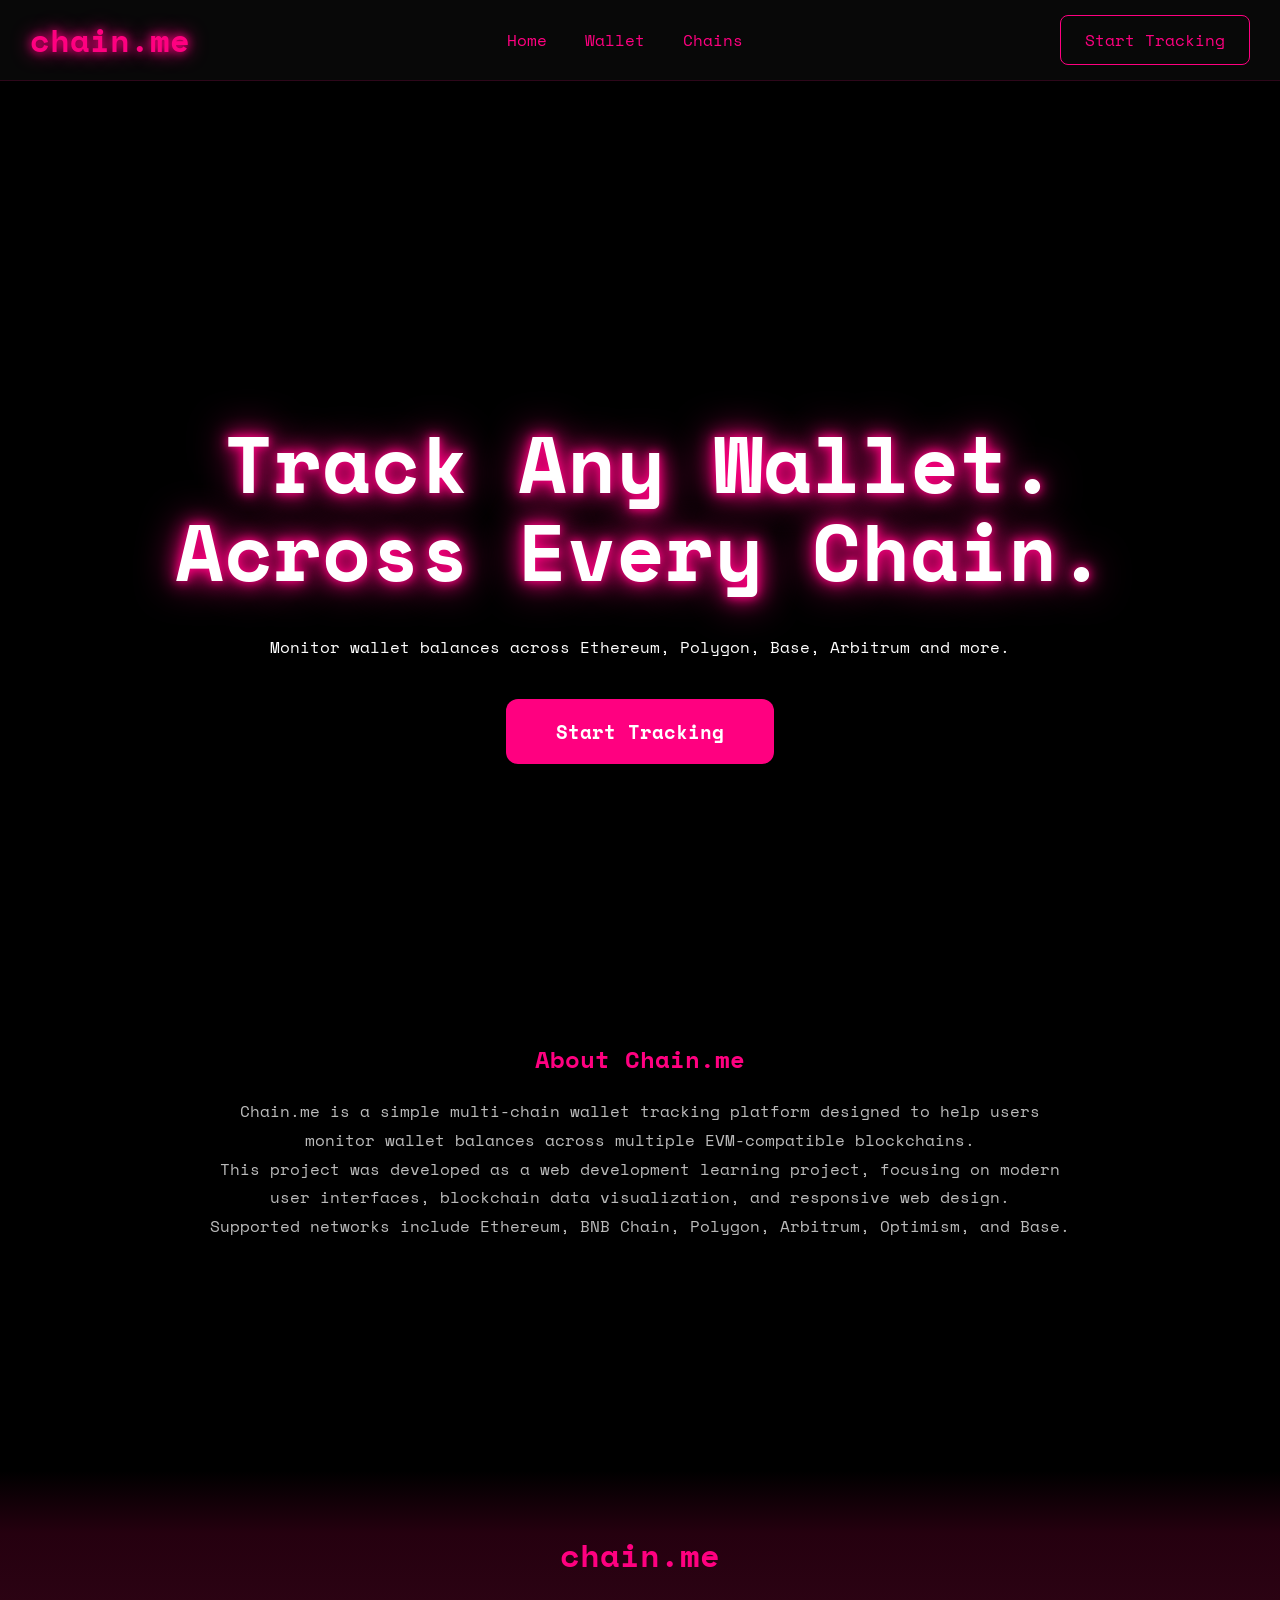
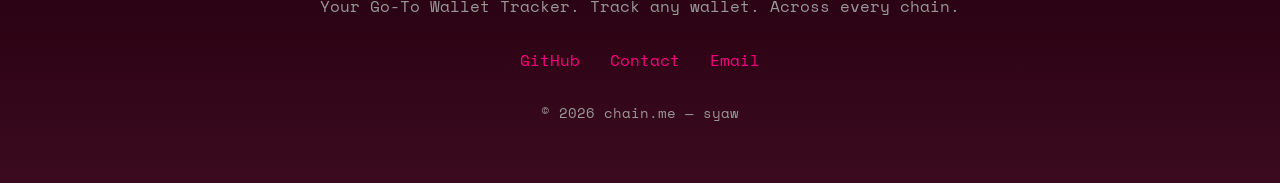
<file: index.html>
<!DOCTYPE html>
<html lang="en">
<head>
    <meta charset="UTF-8">
    <meta name="viewport" content="width=device-width, initial-scale=1.0">
    <meta name="description" content="chain.me - Your Go-To Crypto Wallet Tracker. Track any wallet. Across every chain.">
    <title>chain.me - Your Go-To Wallet Tracker</title>
    <link rel="stylesheet" href="style.css">
</head>
<body>

<nav class="navbar">
    <a href="index.html" class="logo">
        chain.me
    </a>

    <ul class="nav-links">
        <li><a href="index.html">Home</a></li>
        <li><a href="wallet.html">Wallet</a></li>
        <li><a href="chains.html">Chains</a></li>
    </ul>

    <a href="track.html" class="connect-btn">
        Start Tracking
    </a>
</nav>

<section class="container">
    <h1>
        Track Any Wallet.<br>
        Across Every Chain.
    </h1>

    <p>
        Monitor wallet balances across Ethereum,
        Polygon, Base, Arbitrum and more.
    </p>

    <a href="track.html" class="cta-btn">
        Start Tracking
    </a>
</section>

<section class="about" id="about">
    <h2>About Chain.me</h2>

    <p>
        Chain.me is a simple multi-chain wallet tracking platform
        designed to help users monitor wallet balances across
        multiple EVM-compatible blockchains.
    </p>

    <p>
        This project was developed as a web development learning
        project, focusing on modern user interfaces, blockchain
        data visualization, and responsive web design.
    </p>

    <p>
        Supported networks include Ethereum, BNB Chain, Polygon,
        Arbitrum, Optimism, and Base.
    </p>
</section>

<div class="video-container">
    <video autoplay muted loop playsinline id="bg-video">
        <source src="Assets\landingpage.mp4" type="video/mp4">
    </video>
</div>

<footer>
    <div class="footer-content">

        <h3>chain.me</h3>

        <p>
            Your Go-To Wallet Tracker.
            Track any wallet. Across every chain.
        </p>

        <div class="footer-links">
            <a href="https://github.com/syawb">GitHub</a>
            <a href="https://wa.me/6285283085003">Contact</a>
            <a href="mailto:syawb2@gmail.com">Email</a>
        </div>

        <p class="copyright">
            © 2026 chain.me — syaw
        </p>

    </div>
</footer>

    <script src="script.js"></script>
</body>
</html>
</file>
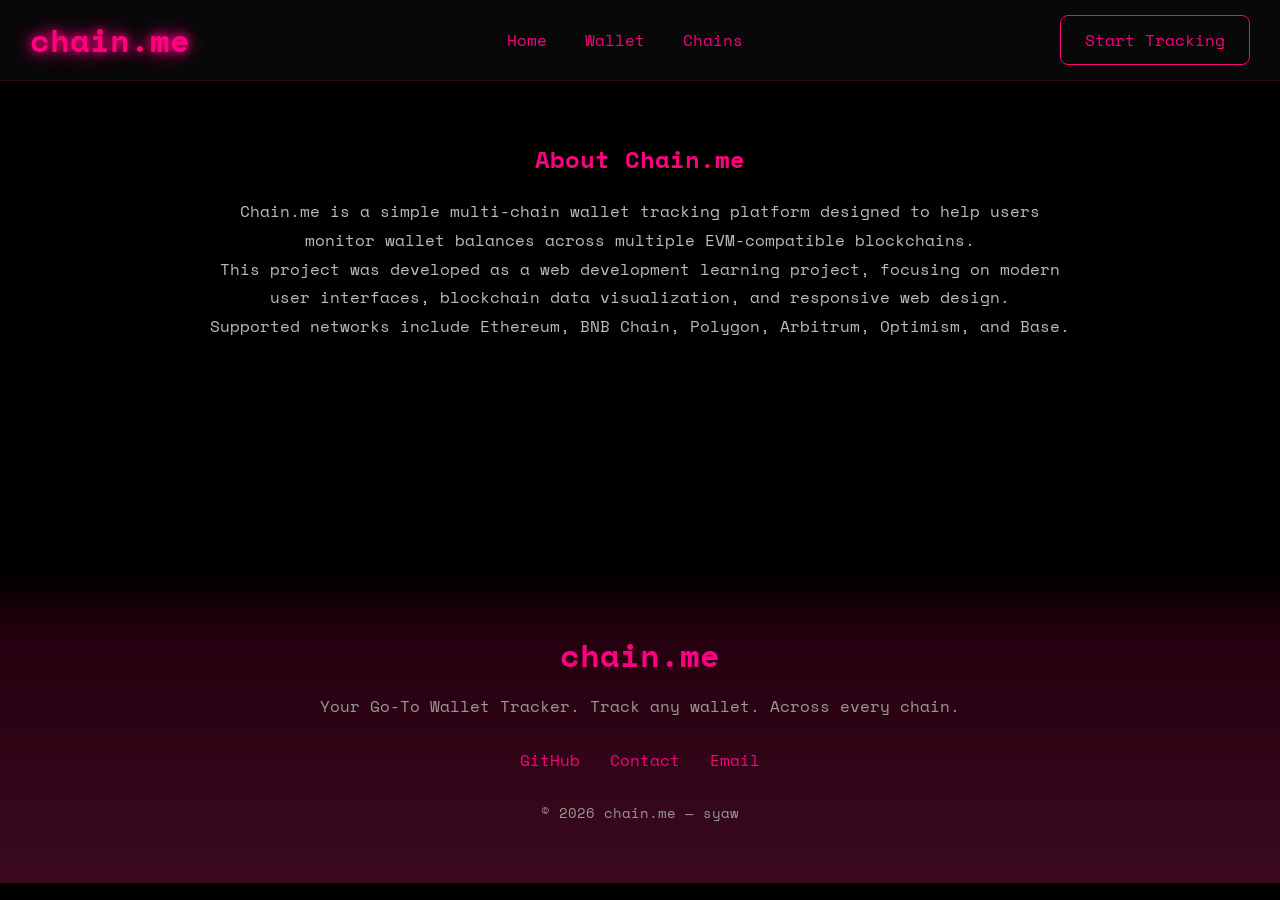
<file: chains.html>
<!DOCTYPE html>
<html lang="en">
<head>
    <meta charset="UTF-8">
    <meta name="viewport" content="width=device-width, initial-scale=1.0">
    <meta name="description" content="chain.me - Your Go-To Crypto Wallet Tracker. Track any wallet. Across every chain.">
    <title>chain.me - Your Go-To Wallet Tracker</title>
    <link rel="stylesheet" href="style.css">
</head>
<body>

<nav class="navbar">
    <a href="index.html" class="logo">
        chain.me
    </a>

    <ul class="nav-links">
        <li><a href="index.html">Home</a></li>
        <li><a href="wallet.html">Wallet</a></li>
        <li><a href="chains.html">Chains</a></li>
    </ul>

    <a href="track.html" class="connect-btn">
        Start Tracking
    </a>
</nav>

<div class="video-container">
    <video autoplay muted loop id="bg-video">
        <source src="Assets\videoblockchain.mp4" type="video/mp4">
    </video>
</div>

<section class="about" id="about">
    <h2>About Chain.me</h2>

    <p>
        Chain.me is a simple multi-chain wallet tracking platform
        designed to help users monitor wallet balances across
        multiple EVM-compatible blockchains.
    </p>

    <p>
        This project was developed as a web development learning
        project, focusing on modern user interfaces, blockchain
        data visualization, and responsive web design.
    </p>

    <p>
        Supported networks include Ethereum, BNB Chain, Polygon,
        Arbitrum, Optimism, and Base.
    </p>
</section>

<footer>
    <div class="footer-content">

        <h3>chain.me</h3>

        <p>
            Your Go-To Wallet Tracker.
            Track any wallet. Across every chain.
        </p>

        <div class="footer-links">
            <a href="https://github.com/syawb">GitHub</a>
            <a href="https://wa.me/6285283085003">Contact</a>
            <a href="mailto:syawb2@gmail.com">Email</a>
        </div>

        <p class="copyright">
            © 2026 chain.me — syaw
        </p>

    </div>
</footer>

    <script src="script.js"></script>
</body>
</html>
</file>
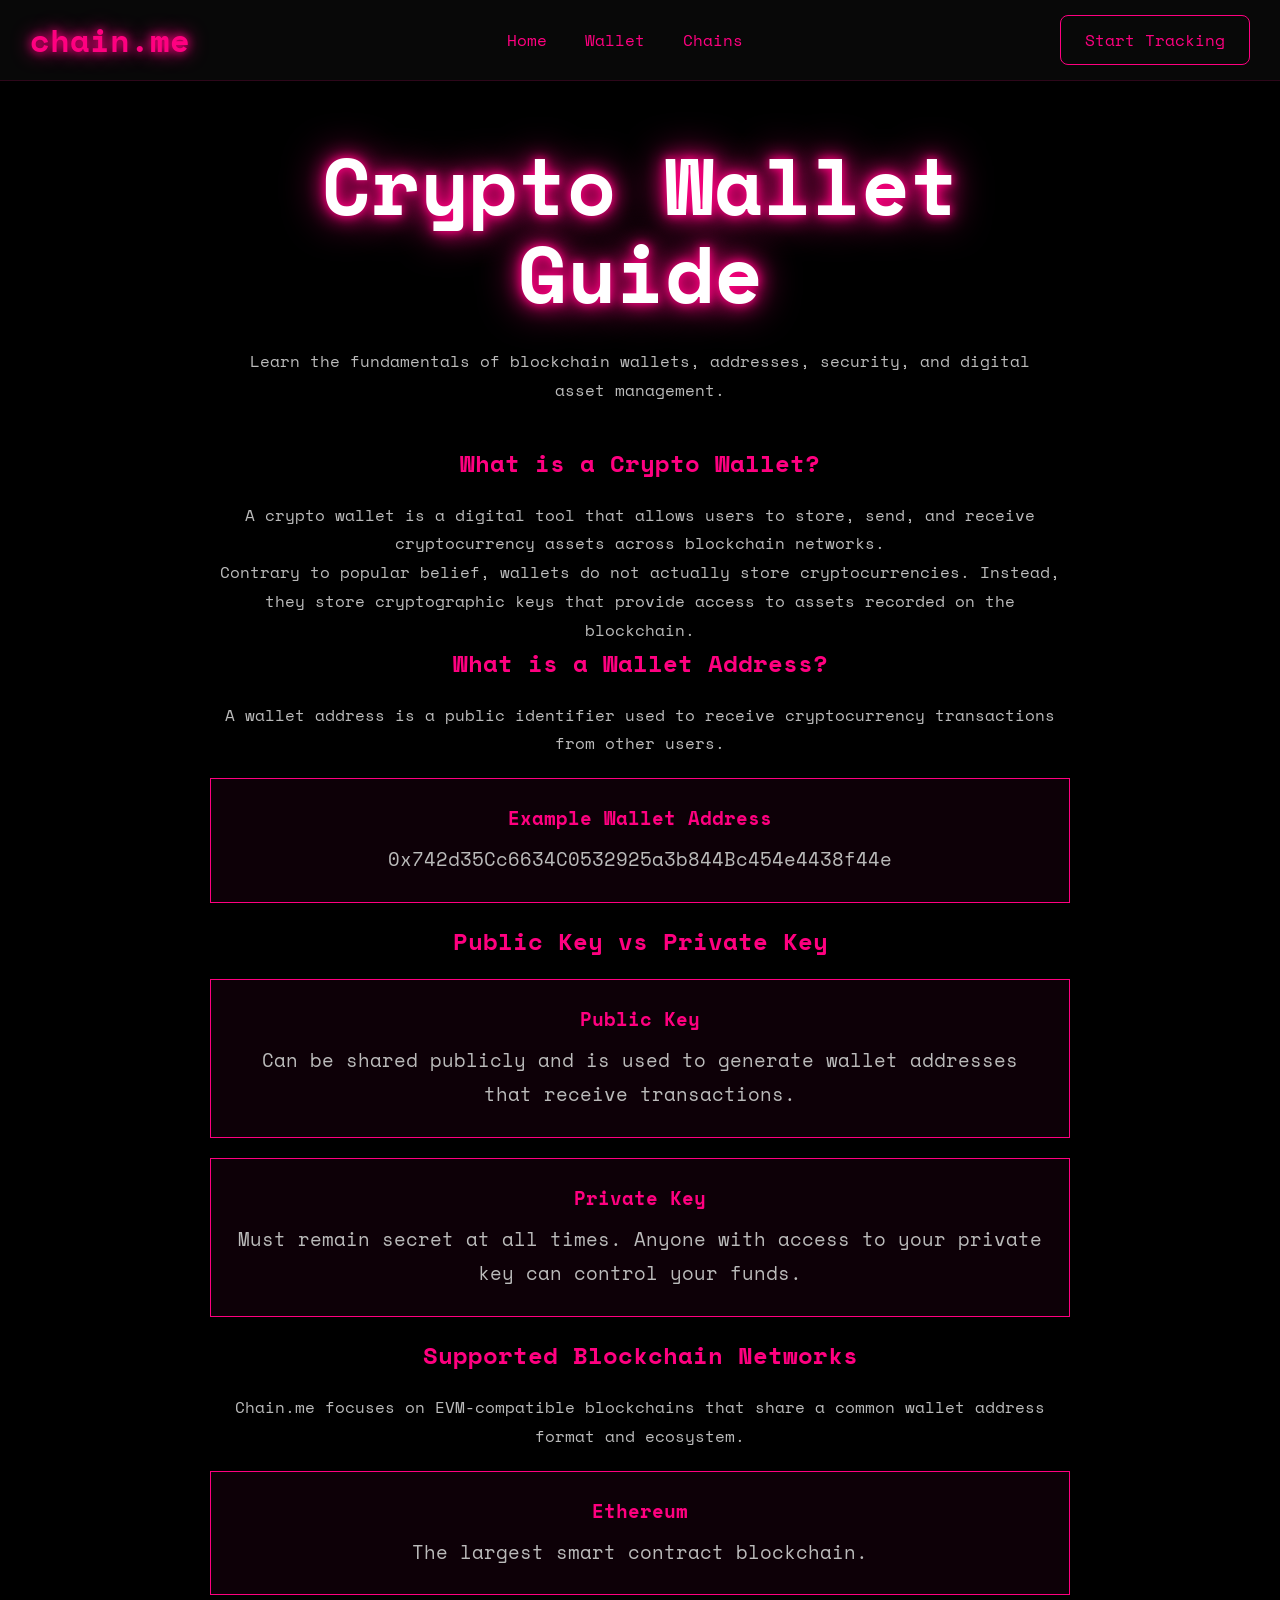
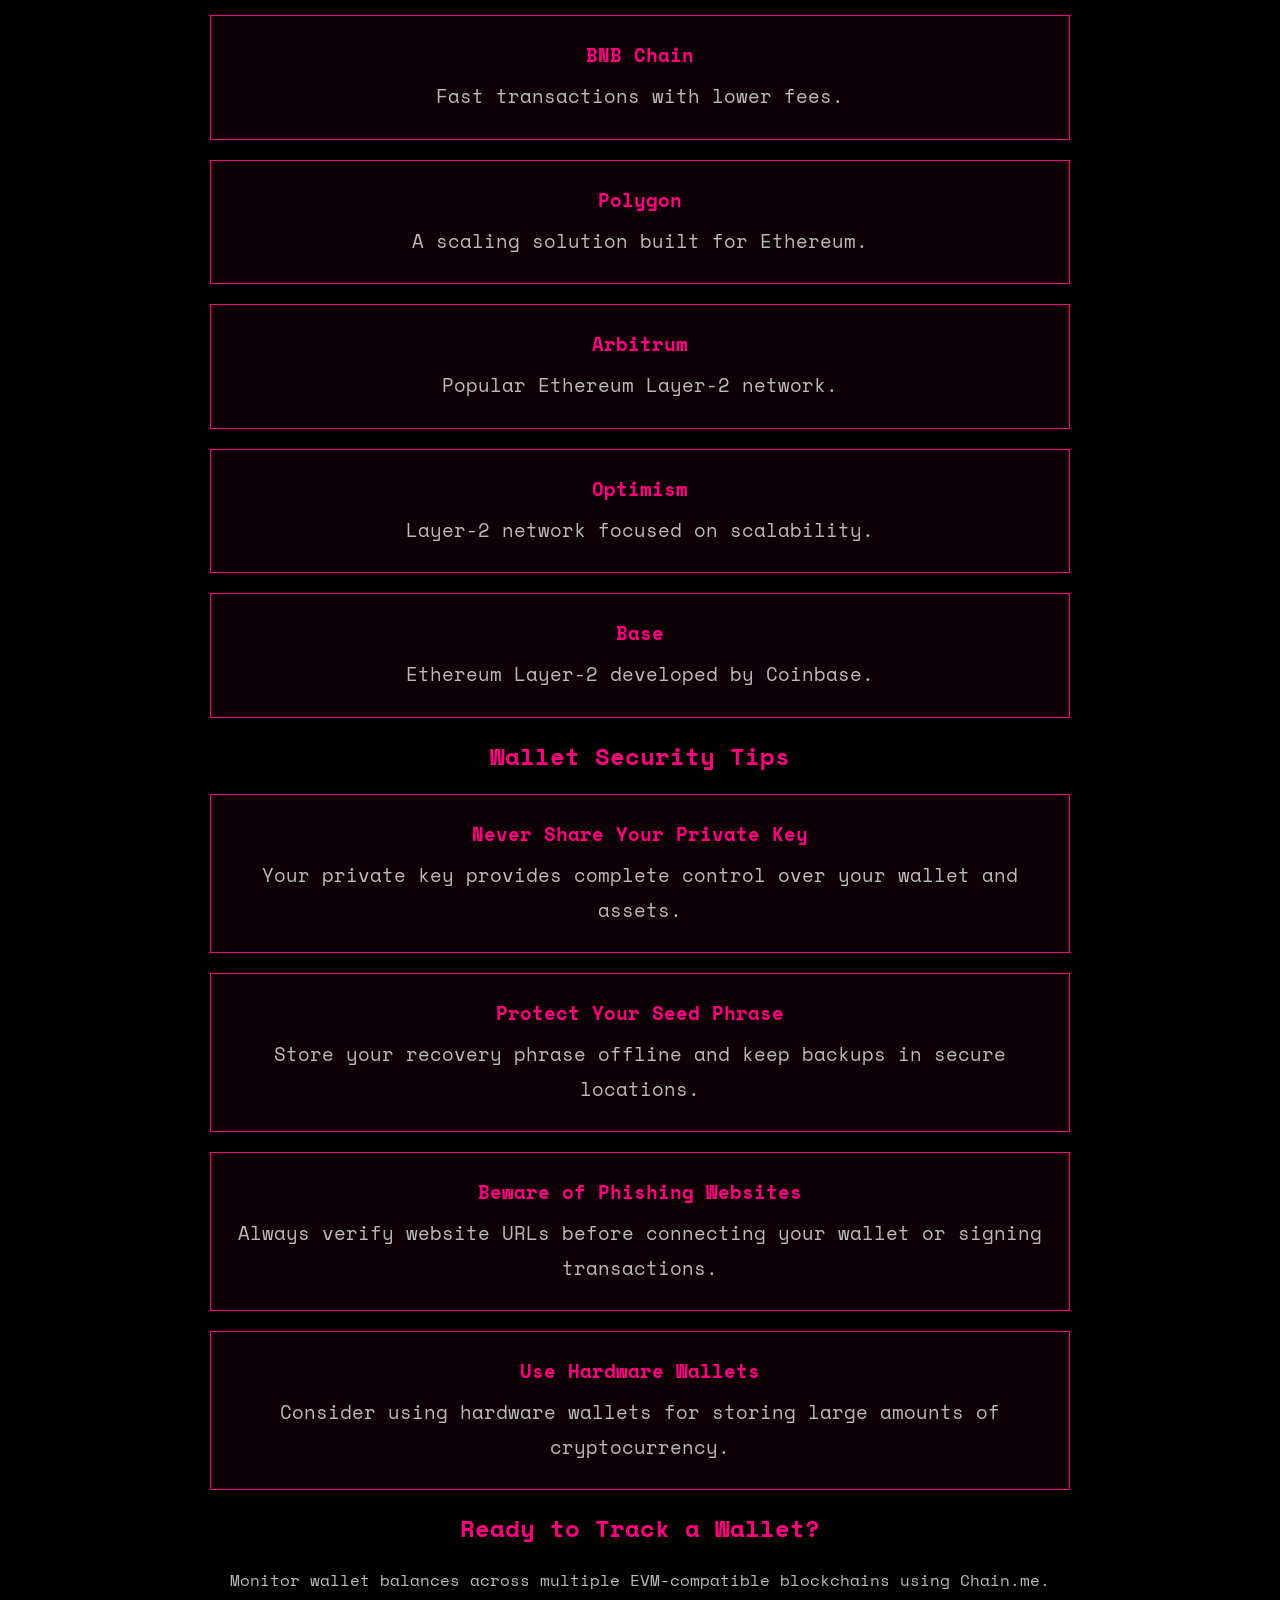
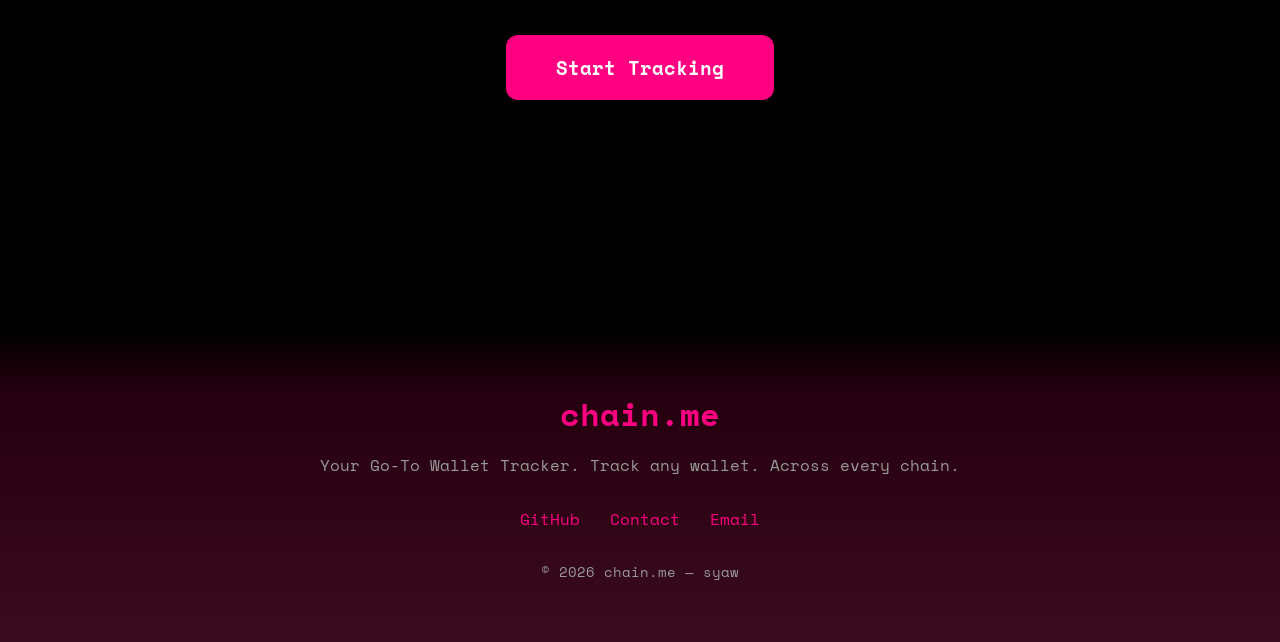
<file: wallet.html>
<!DOCTYPE html>
<html lang="en">
<head>
    <meta charset="UTF-8">
    <meta name="viewport" content="width=device-width, initial-scale=1.0">
    <meta name="description" content="chain.me - Your Go-To Crypto Wallet Tracker. Track any wallet. Across every chain.">
    <title>chain.me - Your Go-To Wallet Tracker</title>
    <link rel="stylesheet" href="style.css">
</head>
<body>

<nav class="navbar">
    <a href="index.html" class="logo">
        chain.me
    </a>

    <ul class="nav-links">
        <li><a href="index.html">Home</a></li>
        <li><a href="wallet.html">Wallet</a></li>
        <li><a href="chains.html">Chains</a></li>
    </ul>

    <a href="track.html" class="connect-btn">
        Start Tracking
    </a>
</nav>

<div class="video-container">
    <video autoplay muted loop playsinline id="bg-video">
        <source src="Assets\wallet.mp4" type="video/mp4">
    </video>
</div>

<section class="about" id="about">
    <h1>
    Crypto Wallet Guide
</h1>

<p class="subtitle">
    Learn the fundamentals of blockchain wallets,
    addresses, security, and digital asset management.
</p>
<h2>What is a Crypto Wallet?</h2>

<p>
    A crypto wallet is a digital tool that allows users to
    store, send, and receive cryptocurrency assets across
    blockchain networks.
</p>

<p>
    Contrary to popular belief, wallets do not actually store
    cryptocurrencies. Instead, they store cryptographic keys
    that provide access to assets recorded on the blockchain.
</p>
<h2>What is a Wallet Address?</h2>

<p>
    A wallet address is a public identifier used to receive
    cryptocurrency transactions from other users.
</p>

<div class="card">
    <h3>Example Wallet Address</h3>

    <p>
        0x742d35Cc6634C0532925a3b844Bc454e4438f44e
    </p>
</div>
<h2>Public Key vs Private Key</h2>

<div class="card">
    <h3>Public Key</h3>

    <p>
        Can be shared publicly and is used to generate wallet
        addresses that receive transactions.
    </p>
</div>

<div class="card">
    <h3>Private Key</h3>

    <p>
        Must remain secret at all times. Anyone with access
        to your private key can control your funds.
    </p>
</div>
<h2>Supported Blockchain Networks</h2>

<p>
    Chain.me focuses on EVM-compatible blockchains that share
    a common wallet address format and ecosystem.
</p>

<div class="card">
    <h3>Ethereum</h3>
    <p>The largest smart contract blockchain.</p>
</div>

<div class="card">
    <h3>BNB Chain</h3>
    <p>Fast transactions with lower fees.</p>
</div>

<div class="card">
    <h3>Polygon</h3>
    <p>A scaling solution built for Ethereum.</p>
</div>

<div class="card">
    <h3>Arbitrum</h3>
    <p>Popular Ethereum Layer-2 network.</p>
</div>

<div class="card">
    <h3>Optimism</h3>
    <p>Layer-2 network focused on scalability.</p>
</div>

<div class="card">
    <h3>Base</h3>
    <p>Ethereum Layer-2 developed by Coinbase.</p>
</div>
<h2>Wallet Security Tips</h2>

<div class="card">
    <h3>Never Share Your Private Key</h3>

    <p>
        Your private key provides complete control over your
        wallet and assets.
    </p>
</div>

<div class="card">
    <h3>Protect Your Seed Phrase</h3>

    <p>
        Store your recovery phrase offline and keep backups
        in secure locations.
    </p>
</div>

<div class="card">
    <h3>Beware of Phishing Websites</h3>

    <p>
        Always verify website URLs before connecting your
        wallet or signing transactions.
    </p>
</div>

<div class="card">
    <h3>Use Hardware Wallets</h3>

    <p>
        Consider using hardware wallets for storing large
        amounts of cryptocurrency.
    </p>
</div>
<h2>Ready to Track a Wallet?</h2>

<p>
    Monitor wallet balances across multiple EVM-compatible
    blockchains using Chain.me.
</p>

<a href="track.html" class="cta-btn">
    Start Tracking
</a>
</section>


<footer>
    <div class="footer-content">

        <h3>chain.me</h3>

        <p>
            Your Go-To Wallet Tracker.
            Track any wallet. Across every chain.
        </p>

        <div class="footer-links">
            <a href="https://github.com/syawb">GitHub</a>
            <a href="https://wa.me/6285283085003">Contact</a>
            <a href="mailto:syawb2@gmail.com">Email</a>
        </div>

        <p class="copyright">
            © 2026 chain.me — syaw
        </p>

    </div>
</footer>

    <script src="script.js"></script>
</body>
</html>
</file>
<file: style.css>
@import url('https://fonts.googleapis.com/css2?family=Space+Mono:wght@400;700&display=swap');

* {
    margin: 0;
    padding: 0;
    box-sizing: border-box;
    font-family: "Space Mono", monospace;
}

body {
    background: #000;
    color: #fff;
    font-family: 'Space Mono', monospace;
    min-height: 100vh;
}

.container {
    min-height: 100vh;

    display: flex;
    flex-direction: column;
    justify-content: center;
    align-items: center;

    text-align: center;

    padding: 120px 20px 0;
}

h1 {
    text-align: center;
    font-size: clamp(2.5rem, 8vw, 5rem);
    margin-bottom: 40px;
    line-height: 1.1;

    color: #ffffff;

    text-shadow:
        0 0 10px #ff0080,
        0 0 20px #ff0080,
        0 0 40px #ff0080;
}

.subtitle {
    text-align: center;
    max-width: 800px;
    margin: 20px auto 0;
    margin-bottom: 40px;
    color: #aaa;
}

.tracker-box {
    width: min(90%, 900px);
    max-width: 900px;

    margin: 40px auto;
}

.track-btn {
    width: 300px;

    display: block;

    margin: 20px auto 0;
}

input {
    width: min(90%, 700px);
    padding: 18px;

    background: transparent;
    border: 2px solid #ff0080;

    color: white;
    font-size: 16px;

    outline: none;
}

input::placeholder {
    color: #888;
}

input:focus {
    box-shadow:
        0 0 10px #ff0080,
        0 0 20px #ff0080;
}

button {
    width: 100%;
    padding: 18px;
    margin-top: 15px;

    background: #ff0080;
    color: white;

    border: none;
    cursor: pointer;

    font-size: 18px;
    font-family: inherit;

    transition: 0.3s;
}

button:hover {
    box-shadow:
        0 0 15px #ff0080,
        0 0 30px #ff0080;

    transform: translateY(-2px);
}

#result {
    margin-top: 30px;
    overflow-wrap: anywhere;
    word-break: break-word;
}

.result-box {
    max-width: 1200px;

    margin: 120px auto 0;

    padding: 20px;

    text-align: center;
}

.card {
    background: rgba(255, 0, 128, 0.05);

    border: 1px solid #ff0080;

    padding: 25px;

    margin: 20px auto;

    max-width: 900px;

    text-align: center;

    transition: 0.3s;
}

.card:hover {
    box-shadow:
        0 0 15px rgba(255, 0, 128, 0.5);
}

.card h3 {
    color: #ff0080;
    margin-bottom: 10px;
}

.card p {
    font-size: 1.2rem;
}

.wallet-title {
    margin-bottom: 25px;
    color: #00ff99;
}

/* NAVBAR */

.navbar{
    position: sticky;
    top: 0;

    width: 100%;
    min-height: 80px;

    padding: 15px 30px;

    display: flex;
    justify-content: space-between;
    align-items: center;

    background: rgba(10,10,10,.8);

    backdrop-filter: blur(10px);

    border-bottom: 1px solid rgba(255,0,128,.15);

    z-index: 1000;
}

.logo {
    text-decoration: none;

    font-size: clamp(1.5rem, 5vw, 2rem);
    font-weight: bold;

    color: #ff0080;

    text-shadow:
        0 0 10px #ff0080,
        0 0 20px #ff0080;
}

.nav-links {
    display: flex;
    gap: clamp(15px, 3vw, 50px);

    list-style: none;
}

.nav-links a {
    text-decoration: none;

    color: #ff0080;

    transition: .3s;
}

.nav-links a:hover {
    color: white;

    text-shadow:
        0 0 10px #ff0080,
        0 0 20px #ff0080;
}

.connect-btn {
    display: inline-block;

    text-decoration: none;

    color: #ff0080;

    border: 1px solid #ff0080;

    padding: 12px 24px;

    border-radius: 8px;

    background: transparent;

    transition: .3s;
}

.connect-btn:hover {
    background: #ff0080;
    color: white;

    box-shadow:
        0 0 10px #ff0080,
        0 0 25px #ff0080;
}

.cta-btn {
    display: inline-block;

    margin-top: 40px;

    text-decoration: none;

    color: white;

    background: #ff0080;

    padding: 18px 50px;

    border-radius: 12px;

    font-size: 1.2rem;

    font-weight: bold;

    transition: 0.3s;
}

.cta-btn:hover {
    transform: translateY(-3px);

    box-shadow:
        0 0 20px #ff0080,
        0 0 40px #ff0080;
}

.video-container {
    position: fixed;
    inset: 0;

    z-index: -999;

    overflow: hidden;
}

.video-container::after {
    content: "";

    position: absolute;
    inset: 0;

    background: rgba(0,0,0,.55);
}

#bg-video {
    width: 100%;
    height: 100%;

    object-fit: cover;

    filter:
        hue-rotate(120deg)
        brightness(30%)
        saturate(200%);

    opacity: 1;
}

footer {
    margin-top: 150px;

    padding: 60px 20px;

    position: relative;

    background: linear-gradient(
        to bottom,
        transparent,
        #25000f 20%,
        #3b0a1e 100%
    );

    z-index: 10;
}

.footer-content {
    text-align: center;
}

.footer-content h3 {
    color: #ff0080;

    font-size: 2rem;

    margin-bottom: 15px;
}

.footer-content p {
    color: #999;
}

.footer-links {
    margin: 30px 0;

    display: flex;
    justify-content: center;
    gap: 30px;
}

.footer-links a {
    text-decoration: none;

    color: #ff0080;

    transition: .3s;
}

.footer-links a:hover {
    color: white;
}

.copyright {
    margin-top: 30px;
    font-size: .9rem;
}

@media (max-width: 768px) {

    .navbar {
        width: 100%;
        height: auto;

        padding: 12px 15px;

        display: flex;
        justify-content: space-between;
        align-items: center;
    }

    .logo {
        font-size: 1rem;
    }

    .nav-links {
        gap: 8px;
    }

    .nav-links a {
        font-size: .7rem;
    }

    .connect-btn {
        display: none;
    }

}

.wallet-title {
    color: #00ff99;
    margin-bottom: 10px;
}

.wallet-address {
    color: #fff;

    font-size: 1.1rem;

    word-break: break-all;

    margin-bottom: 30px;
}

.wallet-container{
    max-width:900px;

    margin:0 auto;

    padding:60px 20px 80px;

    text-align:center;
}

.wallet-container h1{
    margin-top:0;
    margin-bottom:30px;

    font-size:clamp(2rem,8vw,5rem);
}

.wallet-container h2 {
    color: #ff0080;
    margin-bottom: 20px;
}

.wallet-container p {
    color: #bbb;
    line-height: 1.8;
}

.wallet-container p,
.wallet-container h1,
.wallet-container h2,
.wallet-container h3{
    overflow-wrap: anywhere;
}

.about{
    max-width:900px;

    margin:0 auto;

    padding:60px 20px 80px;

    text-align:center;
}

.about h1{
    margin-top:0;
    margin-bottom:30px;

    font-size:clamp(2rem,8vw,5rem);
}

.about h2 {
    color: #ff0080;
    margin-bottom: 20px;
}

.about p {
    color: #bbb;
    line-height: 1.8;
}

.about p,
.about h1,
.about h2,
.about h3{
    overflow-wrap: anywhere;
}
</file>
